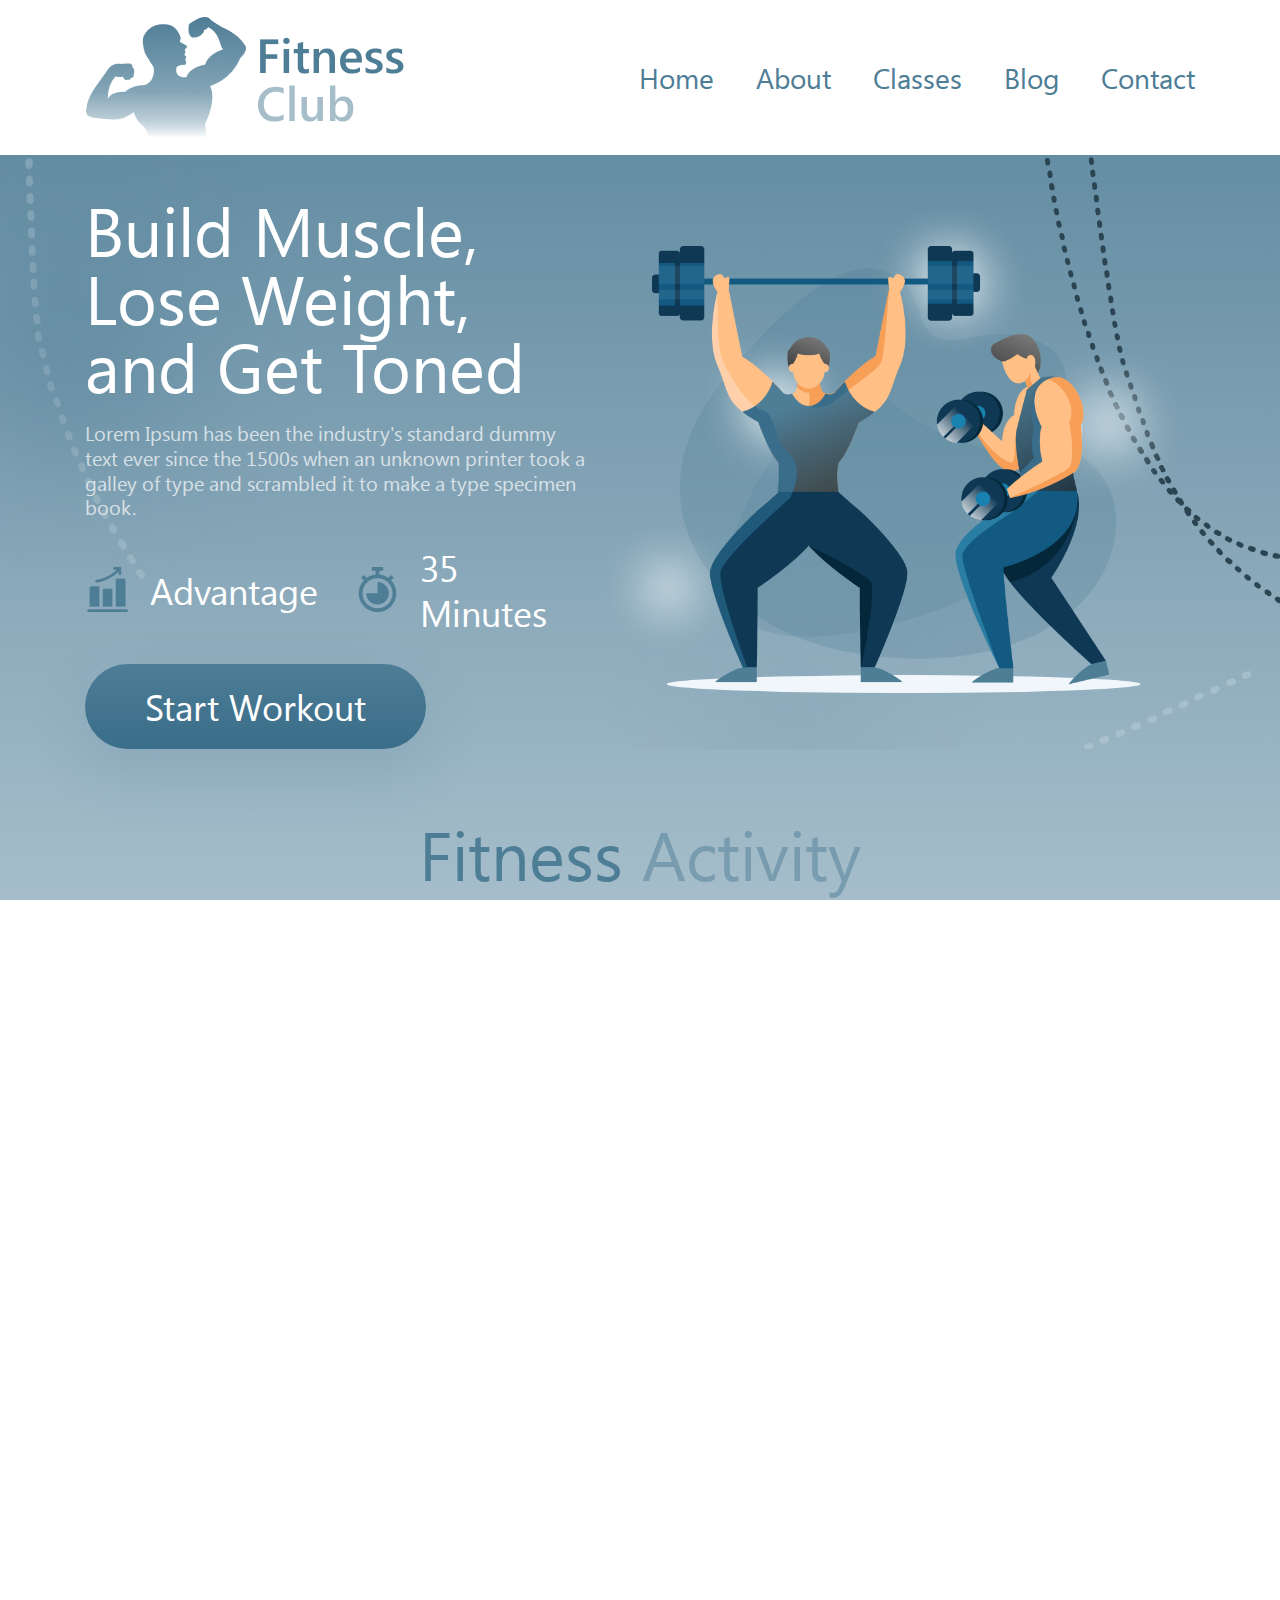
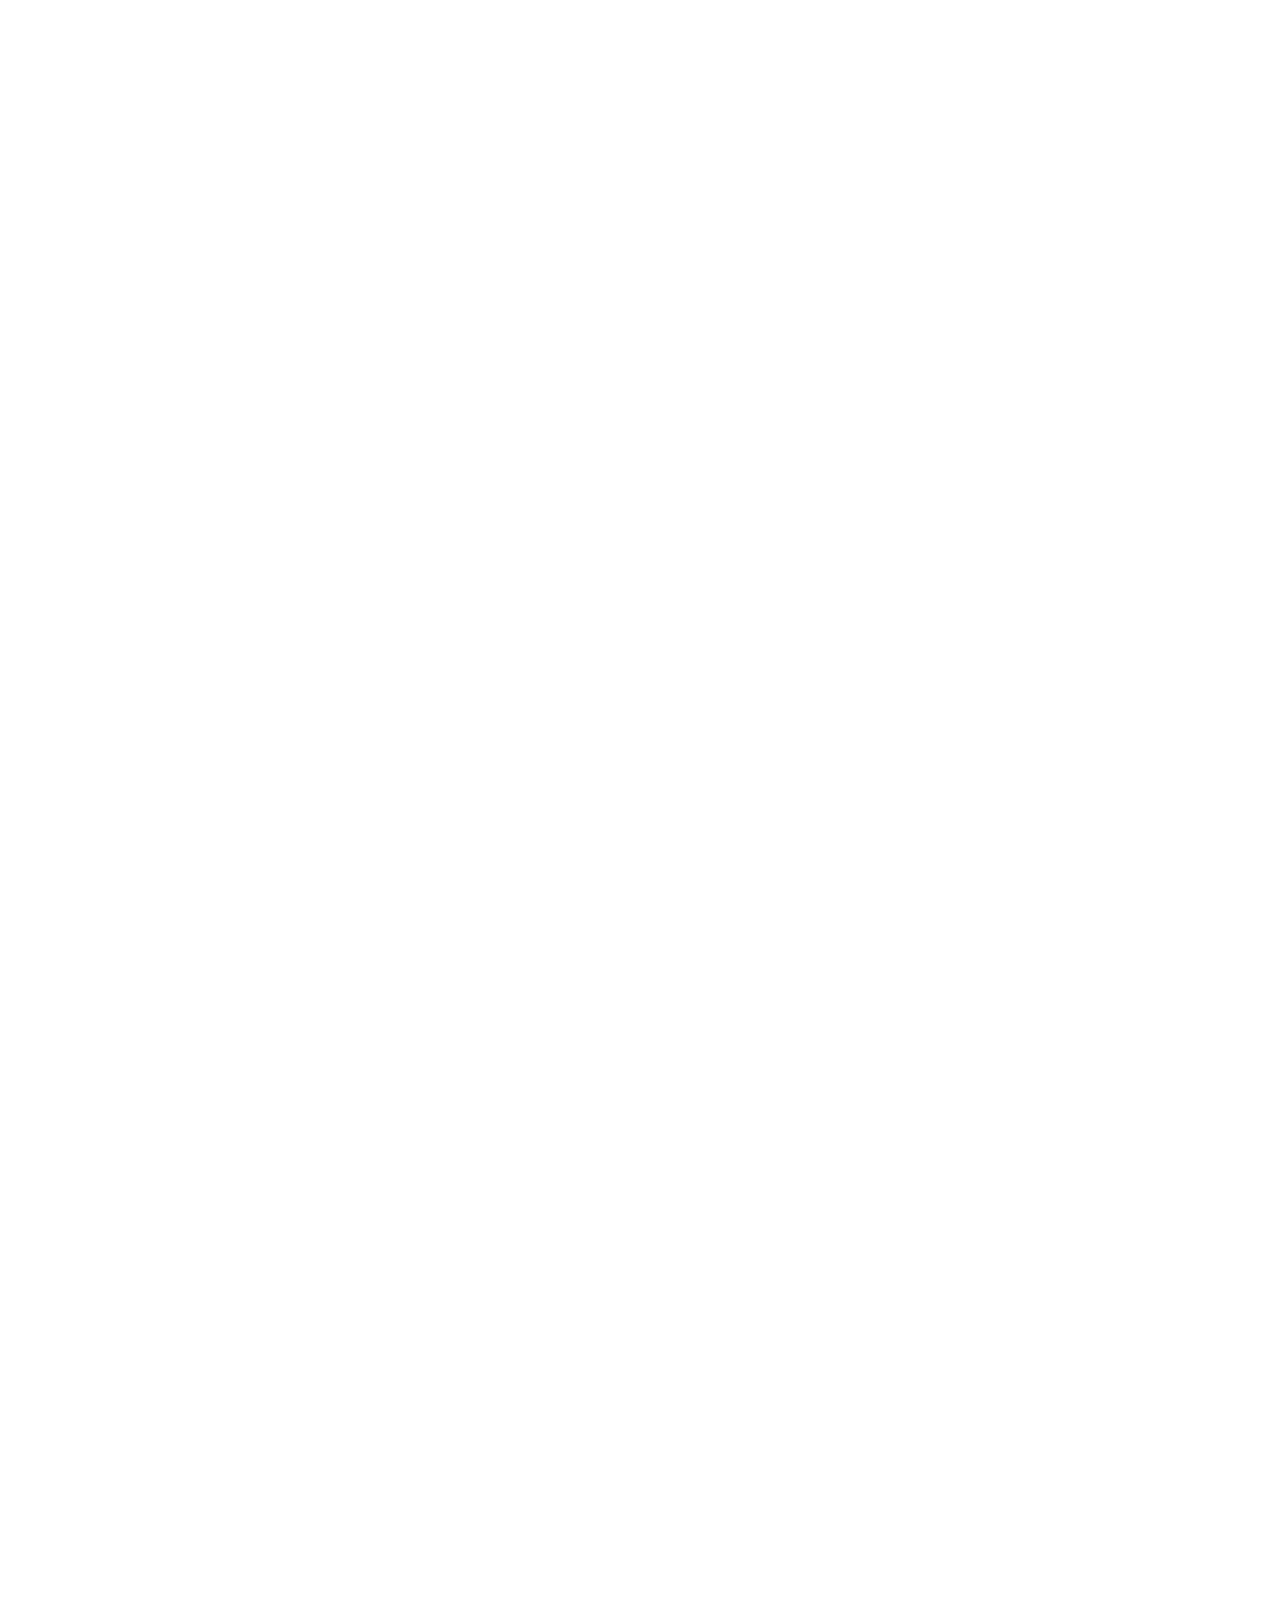
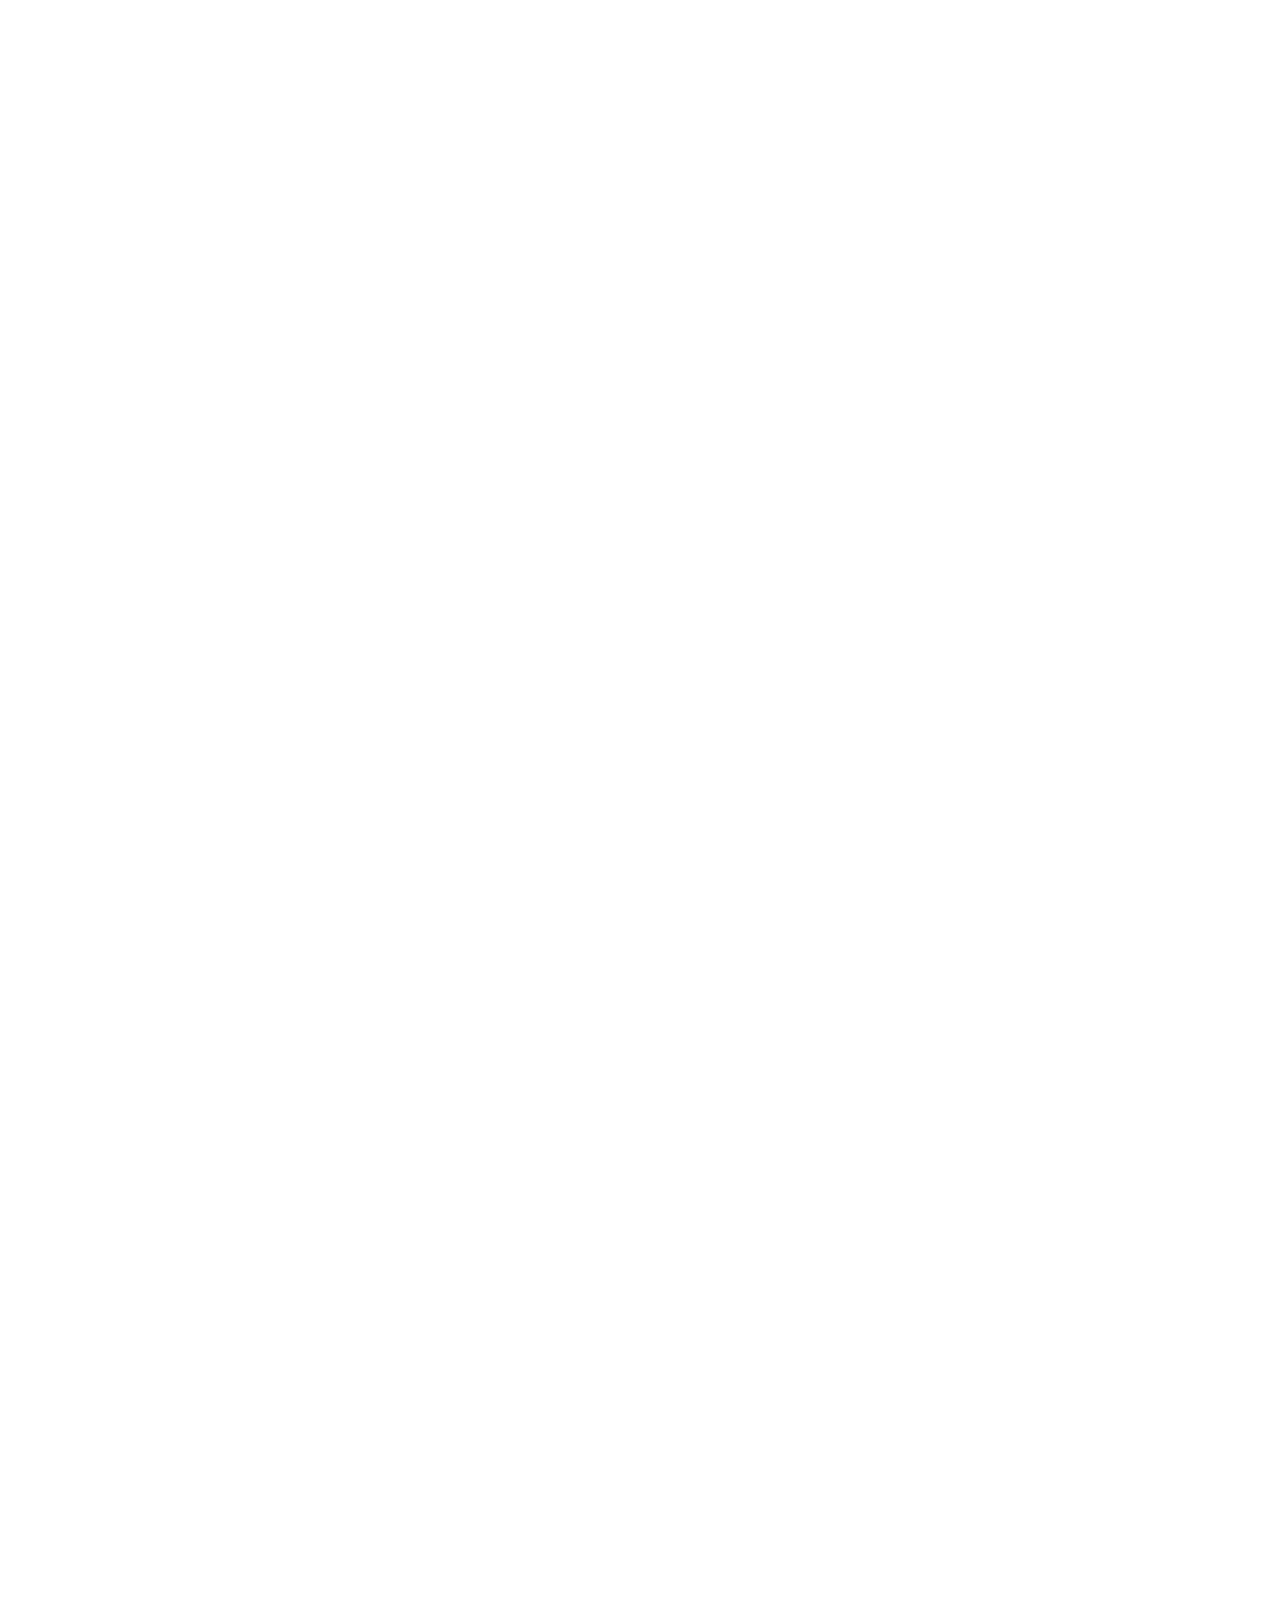
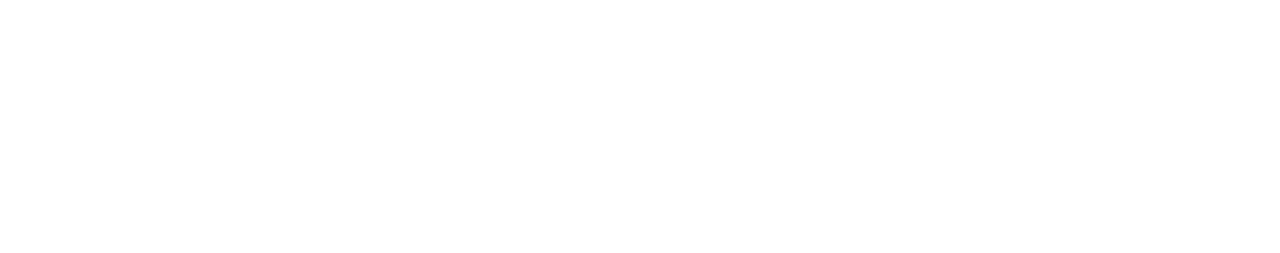
<file: index.html>
<!DOCTYPE html>
<html lang="en">

<head>
    <meta charset="utf-8">
    <meta http-equiv="X-UA-Compatible" content="IE=Edge">
    <meta name="viewport" content="width=device-width, initial-scale=1, maximum-scale=1">
    <meta name="format-detection" content="telephone=no">
    <meta name="google" content="notranslate">
    <title>Главная</title>
    <link rel="stylesheet" href="css/bootstrap.css">
    <link rel="stylesheet" href="css/global.css">
    <link rel="stylesheet" href="https://use.fontawesome.com/releases/v5.15.3/css/all.css" integrity="sha384-SZXxX4whJ79/gErwcOYf+zWLeJdY/qpuqC4cAa9rOGUstPomtqpuNWT9wdPEn2fk" crossorigin="anonymous">
    <link rel="stylesheet" href="css/style.css">
</head>

<body>
    <div class="all">
<header class="header">
    <!-- <div class="container"> -->
    <div class="row">
        <div class="header__all">
            <div class="header__logo">
                <a href="#"><img src="img/logo.png" alt=""></a>
            </div>
            <div class="header__nav">
                <ul class="nav-ul">
                    <li><a href="#">Home</a></li>
                    <li><a href="#">About</a></li>
                    <li><a href="#">Classes</a></li>
                    <li><a href="#">Blog</a></li>
                    <li><a href="#">Contact</a></li>
                </ul>
            </div>
            <div class="burger">
                <button type="button" class="menu-icon"><i class="fas fa-bars"></i></button>
            </div>
        </div>
    </div>
    <!-- </div> -->
</header>

        <!-- Первый экран -->
        <section class="promo">
            <!-- <div class="container"> -->
            <div class="row">
                <div class="promo__all">
                    <div class="promo__desc">
                        <div class="promo__caption">Build Muscle, Lose Weight, and Get Toned</div>
                        <div class="promo__text">Lorem Ipsum has been the industry's standard dummy text ever since the 1500s when an unknown printer took a galley of type and scrambled it to make a type specimen book.</div>
                        <div class="promo__icons">
                            <div class="icons__advantage">
                                <img src="img/advantage.png" alt="">
                                <span class="icons__span">Advantage</span>
                            </div>
                            <div class="icons__timer">
                                <img src="img/timer.png" alt="">
                                <span class="icons__span">35 Minutes</span>
                            </div>
                        </div>
                        <div class="promo__button">
                            <a href="#"><input type="submit" value="Start Workout" class="button__one"></a>
                        </div>
                    </div>
                    <div class="promo__img">
                        <img src="img/promo.png" alt="">
                    </div>
                </div>
            </div>
            <!-- </div> -->
        </section>

        <!-- Activity -->
        <section class="activity">
            <!-- <div class="container"> -->
            <div class="row">
                <div class="activity__all">
                    <div class="activity__caption">
                        <div class="activity__text">Fitness <span>Activity</span></div>
                        <img src="img/activity.png" alt="">
                    </div>
                    <div class="activity__main">
                        <div class="activity__items">
                            <div class="items__item item__one">
                                <div class="item__header">
                                    <div class="item__img"><img src="img/ic_gyming.png" alt=""></div>
                                    <div class="item__caption">Gym</div>
                                </div>
                                <div class="item__body">
                                    <div class="item__text">It is a long established fact that a reader will be distracted by the readable content of a page when looking at its layout.</div>
                                </div>
                                <div class="item__footer">
                                    <div class="item__button">
                                        <a href="#"><input type="submit" value="Learn More" class="button__one"></a>
                                    </div>
                                </div>
                            </div>

                            <div class="items__item item__two">
                                <div class="item__header">
                                    <div class="item__img"><img src="img/ic_yoga.png" alt=""></div>
                                    <div class="item__caption">Yoga</div>
                                </div>
                                <div class="item__body">
                                    <div class="item__text">It is a long established fact that a reader will be distracted by the readable content of a page when looking at its layout.</div>
                                </div>
                                <div class="item__footer">
                                    <div class="item__button">
                                        <a href="#"><input type="submit" value="Learn More" class="button__one"></a>
                                    </div>
                                </div>
                            </div>

                            <div class="items__item item__one">
                                <div class="item__header">
                                    <div class="item__img"><img src="img/ic_running.png" alt=""></div>
                                    <div class="item__caption">Running</div>
                                </div>
                                <div class="item__body">
                                    <div class="item__text">It is a long established fact that a reader will be distracted by the readable content of a page when looking at its layout.</div>
                                </div>
                                <div class="item__footer">
                                    <div class="item__button">
                                        <a href="#"><input type="submit" value="Learn More" class="button__one"></a>
                                    </div>
                                </div>
                            </div>

                            <div class="items__item item__two">
                                <div class="item__header">
                                    <div class="item__img"><img src="img/ic_cycling.png" alt=""></div>
                                    <div class="item__caption">Cycling</div>
                                </div>
                                <div class="item__body">
                                    <div class="item__text">It is a long established fact that a reader will be distracted by the readable content of a page when looking at its layout.</div>
                                </div>
                                <div class="item__footer">
                                    <div class="item__button">
                                        <a href="#"></a><input type="submit" value="Learn More" class="button__one"></div>
                                </div>
                            </div>
                        </div>
                    </div>
                </div>
            </div>
            <!-- </div> -->
        </section>


        <!-- Workout -->
        <section class="workout">
            <!-- <div class="container"> -->
            <div class="row">
                <div class="workout__all">
                    <div class="workout__left">
                        <div class="workout__caption">See Our Today <span>Workout</span></div>
                        <div class="workout__text">All the Lorem Ipsum generators on the Internet tend to repeat predefined chunks as necessary making this the first true generator on the Internet It uses a dictionary of over 200 Latin words combined with a handful of model sentence
                            structures to generate Lorem Ipsum which looks reasonable. <br><br>Lorem Ipsum has been the industry's standard dummy text ever since the 1500s when an unknown printer took a galley of type and scrambled it to make a type specimen
                            book.
                        </div>
                        <div class="workout__buttons">
                            <a href="#"><input type="submit" value="Today Workout" class="button__one"></a>
                            <a href="#"><input type="submit" value="Weekly Workout" class="button__two"></a>
                        </div>
                    </div>
                    <div class="workout__right">
                        <img src="img/workout.png" alt="">
                    </div>
                </div>
            </div>
            <!-- </div> -->
        </section>

        <!-- Exersises -->
        <section class="exersices">
            <!-- <div class="container"> -->
            <div class="row">
                <div class="exersices__all">
                    <div class="exersices__left">
                        <img src="img/exersices.png" alt="">
                    </div>
                    <div class="exersices__right">
                        <div class="exersices__caption">See Our Video <span>Exersices</span></div>
                        <div class="exersices__text">These cases are perfectly simple and easy to distinguish. In a free hour when our power of choice is untrammelled and when nothing prevents our being able to do what we like best every pleasure is to be welcomed and every pain
                            avoided. <br><br>
                            <span>Lorem Ipsum has been the industry's standard dummy text ever since the 1500s  when an unknown printer took a galley of type and scrambled it to make a type specimen book.</span></div>
                        <div class="exersices__buttons">
                            <a href="#"><input type="submit" value="Video Exersices" class="button__one"></a>
                        </div>
                    </div>
                </div>
            </div>
            <!-- </div> -->
        </section>

        <!-- Performance -->
        <section class="performance">
            <div class="container">
                <div class="row">
                    <div class="performance__caption">Show Your Fitness <span>Performance</span></div>
                    <div class="performance__all">
                        <div class="performance__weekly">
                            <div class="weekly__left">
                                <div class="weekly__caption">Weekly Yoga <span>Activity</span></div>
                                <div class="weekly__text">It has survived not only five centuries, but also the leap into electronic typesetting, remaining essentially unchanged. It was popularised in the 1960s with the release of Letraset sheets containing Lorem Ipsum. <br><br>                                    <span>Nam libero tempore, cum soluta nobis est eligendi optio cumque nihil impedit quo minus id quod maxime placeat facere possimus.</span></div>
                                <div class="weekly__button">
                                    <a href="#"><input type="submit" value="See More" class="button__one"></a>
                                </div>
                            </div>
                            <div class="weekly__right"><img src="img/yoga_activity.png" alt=""></div>
                        </div>
                        <div class="performance__meals">
                            <div class="meals__left">
                                <img src="img/Meals.png" alt="">
                            </div>
                            <div class="meals__right">
                                <div class="meals__caption">Find Your Better <span>Meals</span></div>
                                <div class="meals__text">If you are going to use a passage of Lorem Ipsum, you need to be sure there isn't anything embarrassing hidden in the middle of text. All the Lorem Ipsum generators on the Internet tend to repeat predefined chunks as necessary.
                                    <br><br> <span>Various versions have evolved over the years, sometimes by accident, sometimes on purpose injected humour and the like.</span></div>
                                <div class="meals__button">
                                    <a href="#"><input type="submit" value="See More" class="button__one"></a>
                                </div>
                            </div>
                        </div>
                    </div>
                </div>
            </div>
        </section>

        <!-- Heart Rate -->
        <section class="rate">
            <!-- <div class="container"> -->
            <div class="row">
                <div class="rate__all">
                    <div class="rate__item"><img src="img/rate_1.png" alt=""></div>
                    <div class="rate__item"><img src="img/rate_2.png" alt=""></div>
                    <div class="rate__item"><img src="img/rate_3.png" alt=""></div>
                </div>
            </div>
            <!-- </div> -->
        </section>

<footer class="footer">
    <!-- <div class="container"> -->
    <div class="row">
        <div class="footer__all">
            <div class="footer__main">
                <div class="footer__nav">
                    <ul>
                        <li><a href="#">Home</a></li>
                        <li><a href="#">About us</a></li>
                        <li><a href="#">Blog</a></li>
                        <li><a href="#">Contact</a></li>
                        <li><a href="#">Classes</a></li>
                    </ul>
                </div>
                <div class="footer__socials">
                    <div class="socials__url"><a href="#">www.fitnessclub.com</a></div>
                    <div class="socials__sites">
                        <div class="insta site">
                            <a href="#"><img src="img/insta.png" alt=""></a>
                        </div>
                        <div class="facebook site">
                            <a href="#"><img src="img/facebook.png" alt=""></a>
                        </div>
                        <div class="twitter site">
                            <a href="#"><img src="img/twitter.png" alt=""></a>
                        </div>
                    </div>
                </div>
            </div>
            <div class="footer__copy">
                <div class="copy__text">2021 copyright. All right reserved.</div>
            </div>
        </div>
    </div>
    <!-- </div> -->
</footer>    </div>



    <script src="js/jquery-2.2.0.min.js"></script>
    <script src="js/main.js"></script>
</body>

</html>
</file>
<file: css/global.css>
@charset "UTF-8";
a,
button,
input[type=submit],
input[type=button] {
  transition: all 0.5s ease;
}
a:focus,
button:focus,
input[type=submit]:focus,
input[type=button]:focus {
  outline: none;
}

body {
  background: #fff;
  -webkit-font-smoothing: antialiased;
}

html,
body {
  height: 100%;
}

.all {
  display: flex;
  flex-direction: column;
  min-height: 100%;
}

.xxx {
  flex: 1 0 auto;
}

.footer {
  flex: 0 0 auto;
}

img {
  max-width: 100%;
  height: auto;
}

input[type=email],
input[type=number],
input[type=password],
input[type=search],
input[type=tel],
input[type=text],
input[type=url],
textarea {
  -webkit-appearance: none;
     -moz-appearance: none;
          appearance: none;
}

.flex {
  display: flex;
  flex-flow: row wrap;
  width: 100%;
}
.flex > [class*=col-] {
  display: inline-flex;
  flex-direction: column;
}

.row.no-gutters {
  margin-right: 0;
  margin-left: 0;
}

.row.no-gutters [class^=col-],
.row.no-gutters [class*=" col-"] {
  padding-right: 0;
  padding-left: 0;
}

.btn {
  display: inline-block;
  border: 0;
  outline: none;
  border: 0;
  padding: 0;
}

.btn-default {
  border-radius: 3px;
  background-color: #30c468;
  color: #ffffff;
  padding: 10px 15px;
  display: inline-flex;
  align-items: center;
  text-align: center;
  justify-content: center;
  border: 0;
  outline: none;
  border: 0;
  padding: 0;
}
.btn-default:hover, .btn-default:active, .btn-default:focus {
  background: #4CAF50;
  color: #fff;
  border: 0;
  outline: none;
}

.body_menu {
  overflow-y: hidden;
}

@media (max-width: 1720px) {
  .top_menu nav ul {
    display: flex;
    flex-direction: column;
    justify-content: center;
    align-items: center;
    height: 100%;
  }
  .top_menu nav ul li {
    padding-right: 0;
    display: block;
    padding: 5px 0;
  }
  .top_menu nav ul li a {
    color: #fff;
  }
  .top_menu nav ul li a:hover {
    text-decoration: underline;
  }

  header nav {
    box-shadow: 0 4px 10px rgba(0, 0, 0, 0.15);
    display: none;
    position: fixed;
    top: 0;
    background: #19273a;
    left: 0;
    height: 100%;
    z-index: 33;
    width: 100%;
    right: 0;
    transition: all 0.5s;
    opacity: 0;
  }

  header.open_menu nav {
    right: 0;
    display: block;
    transition: all 0.5s;
    opacity: 1;
    overflow-x: auto;
    -webkit-overflow-scrolling: touch;
  }

  header .toggle_mobile_btn {
    display: block;
    width: 33px;
    background-color: transparent;
    position: relative;
    cursor: pointer;
    height: 20px;
    z-index: 44;
  }

  header .toggle_mobile_btn.on span:first-child {
    background-color: transparent;
  }

  header .toggle_mobile_btn.on span:nth-child(2) {
    transform: rotate(45deg) translate(-1px, 0);
    width: calc(100% - 3px);
    background: #fff;
  }

  header .toggle_mobile_btn.on span:last-child {
    transform: rotate(-45deg) translate(6px, -7px);
    width: calc(100% - 3px);
    background: #fff;
  }

  header .toggle_mobile_btn.on span:after {
    opacity: 0;
    height: 0;
  }

  header .toggle_mobile_btn span {
    content: "";
    position: absolute;
    left: 0;
    top: 8px;
    width: calc(100% - 8px);
    height: 3px;
    background-color: #19273a;
    transition: all 0.3s;
    -webkit-backface-visibility: hidden;
    backface-visibility: hidden;
  }

  header .toggle_mobile_btn span:first-child {
    top: 0;
  }

  header .toggle_mobile_btn span:last-child {
    top: 16px;
    position: relative;
    display: block;
  }

  header .toggle_mobile_btn span:after {
    content: "";
    height: 3px;
    background-color: #19273a;
    position: absolute;
    right: -5px;
    width: 5px;
    transition: all 0.3s;
  }
}
/* Slider */
.slick-slider {
  opacity: 0;
  visibility: hidden;
  transition: opacity 1s ease;
  -webkit-transition: opacity 1s ease;
}

.slick-slider.slick-initialized {
  visibility: visible;
  opacity: 1;
}

.slick-slider {
  position: relative;
  display: block;
  box-sizing: border-box;
  -webkit-user-select: none;
  user-select: none;
  -webkit-touch-callout: none;
  -khtml-user-select: none;
  touch-action: pan-y;
  -webkit-tap-highlight-color: transparent;
}

.slick-list {
  position: relative;
  display: block;
  overflow: hidden;
  margin: 0;
  padding: 0;
}

.slick-list:focus {
  outline: none;
}

.slick-list.dragging {
  cursor: pointer;
  cursor: hand;
}

.slick-slider .slick-track,
.slick-slider .slick-list {
  transform: translate3d(0, 0, 0);
}

.slick-track {
  position: relative;
  top: 0;
  left: 0;
  display: block;
  margin-left: auto;
  margin-right: auto;
}

.slick-track:before,
.slick-track:after {
  display: table;
  content: "";
}

.slick-track:after {
  clear: both;
}

.slick-loading .slick-track {
  visibility: hidden;
}

.slick-slide {
  display: none;
  float: left;
  height: 100%;
  min-height: 1px;
}
.slick-slide:focus {
  outline: none;
}

.slick-slide img {
  display: block;
}

.slick-slide.slick-loading img {
  display: none;
}

.slick-slide.dragging img {
  pointer-events: none;
}

.slick-initialized .slick-slide {
  display: block;
}

.slick-loading .slick-slide {
  visibility: hidden;
}

.slick-vertical .slick-slide {
  display: block;
  height: auto;
  border: 1px solid transparent;
}

.slick-arrow.slick-hidden {
  display: none;
}

.slick-loading .slick-list {
  background: #fff url("./ajax-loader.gif") center center no-repeat;
}

.slick-prev,
.slick-next {
  font-size: 0;
  line-height: 0;
  position: absolute;
  top: 50%;
  display: block;
  width: 20px;
  height: 20px;
  padding: 0;
  transform: translate(0, -50%);
  cursor: pointer;
  color: transparent;
  border: none;
  outline: none;
  background: transparent;
}

.slick-prev:hover,
.slick-prev:focus,
.slick-next:hover,
.slick-next:focus {
  color: transparent;
  outline: none;
  background: transparent;
}

.slick-prev:hover:before,
.slick-prev:focus:before,
.slick-next:hover:before,
.slick-next:focus:before {
  opacity: 1;
}

.slick-prev.slick-disabled:before,
.slick-next.slick-disabled:before {
  opacity: 0.25;
}

.slick-prev:before,
.slick-next:before {
  font-family: "slick";
  font-size: 20px;
  line-height: 1;
  opacity: 0.75;
  color: white;
  -webkit-font-smoothing: antialiased;
  -moz-osx-font-smoothing: grayscale;
}

.slick-prev {
  left: -25px;
}

.slick-prev:before {
  content: "←";
}

.slick-next {
  right: -25px;
}

.slick-next:before {
  content: "→";
}

/* Dots */
.slick-dotted.slick-slider {
  margin-bottom: 30px;
}

.slick-dots {
  position: absolute;
  bottom: -25px;
  display: block;
  width: 100%;
  padding: 0;
  margin: 0;
  list-style: none;
  text-align: center;
}

.slick-dots li {
  position: relative;
  display: inline-block;
  width: 20px;
  height: 20px;
  margin: 0 5px;
  padding: 0;
  cursor: pointer;
}

.slick-dots li button {
  font-size: 0;
  line-height: 0;
  display: block;
  width: 20px;
  height: 20px;
  padding: 5px;
  cursor: pointer;
  color: transparent;
  border: 0;
  outline: none;
  background: transparent;
}

.slick-dots li button:hover,
.slick-dots li button:focus {
  outline: none;
}

.slick-dots li button:hover:before,
.slick-dots li button:focus:before {
  opacity: 1;
}

.slick-dots li button:before {
  font-family: "slick";
  font-size: 6px;
  line-height: 20px;
  position: absolute;
  top: 0;
  left: 0;
  width: 20px;
  height: 20px;
  content: "•";
  text-align: center;
  opacity: 0.25;
  color: black;
  -webkit-font-smoothing: antialiased;
  -moz-osx-font-smoothing: grayscale;
}

.slick-dots li.slick-active button:before {
  opacity: 0.75;
  color: black;
}

.container-faq {
  display: flex;
  flex-wrap: wrap;
  margin-left: -15px;
  margin-right: -15px;
}
.container-faq .item {
  background: red;
  height: 100px;
  box-sizing: border-box;
  word-wrap: break-word;
  margin-left: 15px;
  margin-right: 15px;
  width: calc(25% - 30px);
}
@media screen and (max-width: 960px) {
  .container-faq .item {
    width: calc(50% - 30px);
  }
}
@media screen and (max-width: 560px) {
  .container-faq .item {
    width: calc(100% - 30px);
  }
}
</file>
<file: css/style.css>
@font-face {
  font-family: "Segoe UI Regular";
  src: url("/fonts/SegoeUI.eot");
  src: url("/fonts/SegoeUI.eot?#iefix") format("embedded-opentype"), url("/fonts/SegoeUI.woff") format("woff"), url("/fonts/SegoeUI.ttf") format("truetype");
  font-weight: normal;
  font-style: normal;
}
html,
body {
  font-family: "Segoe UI Regular", sans-serif;
  overflow-x: hidden;
  -webkit-box-sizing: border-box;
          box-sizing: border-box;
}

ul,
li {
  list-style-type: none;
}

ul {
  padding: 0;
  margin: 0;
}

.all {
  background: -webkit-gradient(linear, left top, left bottom, color-stop(-6.84%, #396D89), color-stop(36.82%, rgba(241, 246, 250, 0.4)), color-stop(56.81%, rgba(240, 246, 249, 0.33)), color-stop(88.01%, rgba(240, 246, 249, 0.41)), color-stop(112.96%, rgba(78, 125, 150, 0.7)));
  background: linear-gradient(180deg, #396D89 -6.84%, rgba(241, 246, 250, 0.4) 36.82%, rgba(240, 246, 249, 0.33) 56.81%, rgba(240, 246, 249, 0.41) 88.01%, rgba(78, 125, 150, 0.7) 112.96%);
}

header {
  background-color: #fff;
  padding: 0 100px;
}
header .header__all {
  display: -webkit-box;
  display: -ms-flexbox;
  display: flex;
  -webkit-box-pack: justify;
      -ms-flex-pack: justify;
          justify-content: space-between;
}
header .header__all .burger {
  display: none;
}
header .header__all .burger-logo {
  z-index: -9999;
  margin-left: -100px;
}
header .header__all .header__nav {
  display: -webkit-box;
  display: -ms-flexbox;
  display: flex;
  -webkit-box-align: center;
      -ms-flex-align: center;
          align-items: center;
}
header .header__all .header__nav ul {
  display: -webkit-box;
  display: -ms-flexbox;
  display: flex;
}
header .header__all .header__nav ul li {
  margin: 0 42px 0 0;
}
header .header__all .header__nav ul li:last-child {
  margin: 0;
}
header .header__all .header__nav ul li a {
  font-weight: 300;
  font-size: 28px;
  line-height: 37px;
  color: #4E7D96;
}
header .header__all .header__nav ul li a:hover, header .header__all .header__nav ul li a:active, header .header__all .header__nav ul li a:focus {
  color: #F0F6F9;
  font-size: 32px;
  background: -webkit-gradient(linear, left top, left bottom, from(#4E7D96), to(#396D89));
  background: linear-gradient(180deg, #4E7D96 0%, #396D89 100%);
  -webkit-box-shadow: 0px 23px 58px rgba(57, 109, 137, 0.15);
          box-shadow: 0px 23px 58px rgba(57, 109, 137, 0.15);
  border-radius: 45px;
  padding: 12px 56px 20px 56px;
}

.promo {
  padding: 0 100px;
  margin-bottom: 70px;
  background-image: url("/img/05.png");
}
.promo .promo__all {
  display: -webkit-box;
  display: -ms-flexbox;
  display: flex;
  -webkit-box-pack: justify;
      -ms-flex-pack: justify;
          justify-content: space-between;
  margin-top: 40px;
}
.promo .promo__all .promo__desc {
  display: -webkit-box;
  display: -ms-flexbox;
  display: flex;
  -webkit-box-orient: vertical;
  -webkit-box-direction: normal;
      -ms-flex-direction: column;
          flex-direction: column;
  -webkit-box-pack: center;
      -ms-flex-pack: center;
          justify-content: center;
}
.promo .promo__all .promo__desc .promo__caption {
  font-weight: 300;
  font-size: 68px;
  line-height: 100%;
  color: #fff;
  max-width: 827px;
  margin-bottom: 22px;
}
.promo .promo__all .promo__desc .promo__text {
  max-width: 638px;
  font-weight: 300;
  font-size: 20px;
  line-height: 124.5%;
  color: rgba(255, 255, 255, 0.7);
  margin-bottom: 25px;
}
.promo .promo__all .promo__desc .promo__icons {
  display: -webkit-box;
  display: -ms-flexbox;
  display: flex;
  margin-bottom: 30px;
}
.promo .promo__all .promo__desc .promo__icons > div {
  display: -webkit-box;
  display: -ms-flexbox;
  display: flex;
  -webkit-box-align: center;
      -ms-flex-align: center;
          align-items: center;
}
.promo .promo__all .promo__desc .promo__icons .icons__timer {
  margin-left: 40px;
}
.promo .promo__all .promo__desc .promo__icons span {
  margin-left: 20px;
  font-weight: 300;
  font-size: 36px;
  line-height: 124.5%;
  color: #fff;
}
.promo .promo__all .promo__desc .promo__button input {
  font-weight: 300;
  font-size: 36px;
  line-height: 124.5%;
  color: #fff;
  padding: 20px 60px;
  background: -webkit-gradient(linear, left top, left bottom, from(#4E7D96), to(#396D89));
  background: linear-gradient(180deg, #4E7D96 0%, #396D89 100%);
  -webkit-box-shadow: 0px 23px 58px rgba(57, 109, 137, 0.15);
          box-shadow: 0px 23px 58px rgba(57, 109, 137, 0.15);
  border-radius: 45px;
  border: 0;
  outline: none;
}

.activity {
  margin-bottom: 70px;
  padding: 0 200px 122px 200px;
  background-image: url("/img/06.png");
}
.activity .activity__all {
  display: -webkit-box;
  display: -ms-flexbox;
  display: flex;
  -webkit-box-orient: vertical;
  -webkit-box-direction: normal;
      -ms-flex-direction: column;
          flex-direction: column;
}
.activity .activity__all .activity__caption {
  margin-bottom: 60px;
  text-align: center;
}
.activity .activity__all .activity__caption .activity__text {
  text-align: center;
  color: #4E7D96;
  font-weight: 300;
  font-size: 68px;
  line-height: 100%;
  margin-bottom: 10px;
}
.activity .activity__all .activity__caption .activity__text span {
  color: rgba(78, 125, 150, 0.5);
}
.activity .activity__all .activity__main {
  display: -webkit-box;
  display: -ms-flexbox;
  display: flex;
  -webkit-box-align: center;
      -ms-flex-align: center;
          align-items: center;
}
.activity .activity__all .activity__main .activity__items {
  display: -webkit-box;
  display: -ms-flexbox;
  display: flex;
  -webkit-box-pack: justify;
      -ms-flex-pack: justify;
          justify-content: space-between;
  -webkit-box-align: end;
      -ms-flex-align: end;
          align-items: flex-end;
  height: 552px;
  -webkit-box-align: center;
      -ms-flex-align: center;
          align-items: center;
}
.activity .activity__all .activity__main .activity__items .item__two {
  -ms-flex-item-align: end;
      align-self: flex-end;
}
.activity .activity__all .activity__main .activity__items .items__item {
  margin: 0 107px 0 0;
  background: #F1F6FA;
  -webkit-box-shadow: 0px 10px 25px #D9E8F4;
          box-shadow: 0px 10px 25px #D9E8F4;
  border-radius: 8px;
  padding: 30px 30px 0px 30px;
  display: -webkit-box;
  display: -ms-flexbox;
  display: flex;
  -webkit-box-orient: vertical;
  -webkit-box-direction: normal;
      -ms-flex-direction: column;
          flex-direction: column;
  -webkit-box-align: center;
      -ms-flex-align: center;
          align-items: center;
  -webkit-box-pack: center;
      -ms-flex-pack: center;
          justify-content: center;
  text-align: center;
}
.activity .activity__all .activity__main .activity__items .items__item .item__header .item__img {
  margin-bottom: 5px;
}
.activity .activity__all .activity__main .activity__items .items__item .item__header .item__caption {
  margin-bottom: 25px;
  color: #4E7D96;
  font-weight: 300;
  font-size: 36px;
  line-height: 124.5%;
  max-width: 240px;
}
.activity .activity__all .activity__main .activity__items .items__item .item__body {
  max-width: 240px;
  -webkit-box-flex: 1;
      -ms-flex: 1 1 auto;
          flex: 1 1 auto;
}
.activity .activity__all .activity__main .activity__items .items__item .item__body .item__text {
  color: #4E7D96;
  font-weight: 300;
  font-size: 14px;
  line-height: 124.5%;
}
.activity .activity__all .activity__main .activity__items .items__item .item__footer .item__button input {
  font-weight: 300;
  font-size: 18px;
  line-height: 124.5%;
  color: #fff;
  padding: 12px 28px;
  -webkit-box-shadow: 0px 20px 26px rgba(57, 109, 137, 0.15);
          box-shadow: 0px 20px 26px rgba(57, 109, 137, 0.15);
  border-radius: 25px;
  background: -webkit-gradient(linear, left top, left bottom, from(#4E7D96), to(#396D89));
  background: linear-gradient(180deg, #4E7D96 0%, #396D89 100%);
  border: 0;
  outline: none;
  margin-bottom: -74px;
  margin-top: 74px;
}
.activity .activity__all .activity__main .activity__items .items__item:last-child {
  margin: 0;
}

.workout {
  margin-bottom: 70px;
  padding: 0 100px;
}
.workout .workout__all {
  display: -webkit-box;
  display: -ms-flexbox;
  display: flex;
  -webkit-box-pack: justify;
      -ms-flex-pack: justify;
          justify-content: space-between;
}
.workout .workout__all .workout__left {
  display: -webkit-box;
  display: -ms-flexbox;
  display: flex;
  -webkit-box-orient: vertical;
  -webkit-box-direction: normal;
      -ms-flex-direction: column;
          flex-direction: column;
  -webkit-box-pack: center;
      -ms-flex-pack: center;
          justify-content: center;
  margin: 0 50px 0 0;
}
.workout .workout__all .workout__left .workout__caption {
  font-weight: 300;
  font-size: 68px;
  line-height: 100%;
  max-width: 638px;
  color: #4E7D96;
  margin-bottom: 22px;
}
.workout .workout__all .workout__left .workout__caption span {
  color: rgba(78, 125, 150, 0.5);
}
.workout .workout__all .workout__left .workout__text {
  max-width: 638px;
  font-weight: 300;
  font-size: 20px;
  line-height: 124.5%;
  color: rgba(78, 125, 150, 0.7);
  margin-bottom: 30px;
}
.workout .workout__all .workout__left .workout__text span {
  margin-top: 70px;
}
.workout .workout__all .workout__left .workout__buttons {
  display: -webkit-box;
  display: -ms-flexbox;
  display: flex;
  max-width: 638px;
}
.workout .workout__all .workout__left .workout__buttons .button__two {
  margin-left: 25px;
  -webkit-filter: drop-shadow(0px 23px 58px rgba(57, 109, 137, 0.15));
          filter: drop-shadow(0px 23px 58px rgba(57, 109, 137, 0.15));
  border: 4px solid #4E7D96;
  color: #4E7D96;
  background-color: #fff;
}
.workout .workout__all .workout__left .workout__buttons input {
  padding: 22px 34px;
  background-color: #396D89;
  font-weight: 300;
  font-size: 32px;
  line-height: 124.5%;
  color: #fff;
  border: 0;
  outline: none;
  -webkit-box-shadow: 0px 23px 58px rgba(57, 109, 137, 0.15);
          box-shadow: 0px 23px 58px rgba(57, 109, 137, 0.15);
  border-radius: 45px;
}
.workout .workout__all .workout__right {
  margin: 0 0 0 50px;
}

.exersices {
  padding: 0 100px;
  margin-bottom: 70px;
}
.exersices .exersices__all {
  display: -webkit-box;
  display: -ms-flexbox;
  display: flex;
  -webkit-box-pack: justify;
      -ms-flex-pack: justify;
          justify-content: space-between;
}
.exersices .exersices__all .exersices__left {
  margin: 0 50px 0 0;
}
.exersices .exersices__all .exersices__right {
  margin: 0 0 0 50px;
  display: -webkit-box;
  display: -ms-flexbox;
  display: flex;
  -webkit-box-orient: vertical;
  -webkit-box-direction: normal;
      -ms-flex-direction: column;
          flex-direction: column;
  -webkit-box-pack: center;
      -ms-flex-pack: center;
          justify-content: center;
}
.exersices .exersices__all .exersices__right .exersices__caption {
  font-weight: 300;
  font-size: 68px;
  line-height: 100%;
  max-width: 638px;
  color: #4E7D96;
  margin-bottom: 22px;
}
.exersices .exersices__all .exersices__right .exersices__caption span {
  color: rgba(78, 125, 150, 0.5);
}
.exersices .exersices__all .exersices__right .exersices__text {
  max-width: 638px;
  font-weight: 300;
  font-size: 20px;
  line-height: 124.5%;
  color: rgba(78, 125, 150, 0.7);
  margin-bottom: 30px;
}
.exersices .exersices__all .exersices__right .exersices__text span {
  margin-top: 70px;
}
.exersices .exersices__all .exersices__right .exersices__buttons {
  display: -webkit-box;
  display: -ms-flexbox;
  display: flex;
  max-width: 638px;
}
.exersices .exersices__all .exersices__right .exersices__buttons input {
  padding: 22px 34px;
  background-color: #396D89;
  font-weight: 300;
  font-size: 32px;
  line-height: 124.5%;
  color: #fff;
  border: 0;
  outline: none;
  -webkit-box-shadow: 0px 23px 58px rgba(57, 109, 137, 0.15);
          box-shadow: 0px 23px 58px rgba(57, 109, 137, 0.15);
  border-radius: 45px;
}

.performance {
  padding: 0 100px;
  margin-bottom: 160px;
  background-image: url("/img/performance.png");
}
.performance .performance__caption {
  font-weight: 300;
  font-size: 68px;
  line-height: 100%;
  text-align: center;
  color: #4E7D96;
  margin-bottom: 100px;
}
.performance .performance__caption span {
  color: rgba(78, 125, 150, 0.5);
}
.performance .performance__all {
  display: -webkit-box;
  display: -ms-flexbox;
  display: flex;
  -webkit-box-orient: vertical;
  -webkit-box-direction: normal;
      -ms-flex-direction: column;
          flex-direction: column;
  -webkit-box-align: center;
      -ms-flex-align: center;
          align-items: center;
}
.performance .performance__all .performance__weekly {
  display: -webkit-box;
  display: -ms-flexbox;
  display: flex;
  margin-bottom: 160px;
}
.performance .performance__all .performance__weekly .weekly__left {
  display: -webkit-box;
  display: -ms-flexbox;
  display: flex;
  -webkit-box-orient: vertical;
  -webkit-box-direction: normal;
      -ms-flex-direction: column;
          flex-direction: column;
}
.performance .performance__all .performance__weekly .weekly__left .weekly__caption {
  color: #4E7D96;
  font-weight: 300;
  font-size: 68px;
  line-height: 100%;
  max-width: 638px;
  margin-bottom: 22px;
}
.performance .performance__all .performance__weekly .weekly__left .weekly__caption span {
  color: rgba(78, 125, 150, 0.5);
}
.performance .performance__all .performance__weekly .weekly__left .weekly__text {
  margin-bottom: 30px;
  font-weight: 600;
  font-size: 20px;
  line-height: 124.5%;
  color: rgba(78, 125, 150, 0.7);
  max-width: 638px;
}
.performance .performance__all .performance__weekly .weekly__left .weekly__button {
  display: -webkit-box;
  display: -ms-flexbox;
  display: flex;
  max-width: 638px;
}
.performance .performance__all .performance__weekly .weekly__left .weekly__button input {
  padding: 18px 34px;
  background-color: #396D89;
  font-weight: 300;
  font-size: 32px;
  line-height: 124.5%;
  color: #fff;
  border: 0;
  outline: none;
  -webkit-box-shadow: 0px 23px 58px rgba(57, 109, 137, 0.15);
          box-shadow: 0px 23px 58px rgba(57, 109, 137, 0.15);
  border-radius: 45px;
}
.performance .performance__all .performance__weekly .weekly__right {
  margin-left: 115px;
}
.performance .performance__all .performance__meals {
  display: -webkit-box;
  display: -ms-flexbox;
  display: flex;
}
.performance .performance__all .performance__meals .meals__right {
  margin-left: 200px;
  display: -webkit-box;
  display: -ms-flexbox;
  display: flex;
  -webkit-box-orient: vertical;
  -webkit-box-direction: normal;
      -ms-flex-direction: column;
          flex-direction: column;
}
.performance .performance__all .performance__meals .meals__right .meals__caption {
  color: #4E7D96;
  font-weight: 300;
  font-size: 68px;
  line-height: 100%;
  max-width: 638px;
  margin-bottom: 22px;
}
.performance .performance__all .performance__meals .meals__right .meals__caption span {
  color: rgba(78, 125, 150, 0.5);
}
.performance .performance__all .performance__meals .meals__right .meals__text {
  margin-bottom: 30px;
  font-weight: 600;
  font-size: 20px;
  line-height: 124.5%;
  color: rgba(78, 125, 150, 0.7);
  max-width: 638px;
}
.performance .performance__all .performance__meals .meals__right .meals__button {
  display: -webkit-box;
  display: -ms-flexbox;
  display: flex;
  max-width: 638px;
}
.performance .performance__all .performance__meals .meals__right .meals__button input {
  padding: 18px 34px;
  background-color: #396D89;
  font-weight: 300;
  font-size: 32px;
  line-height: 124.5%;
  color: #fff;
  border: 0;
  outline: none;
  -webkit-box-shadow: 0px 23px 58px rgba(57, 109, 137, 0.15);
          box-shadow: 0px 23px 58px rgba(57, 109, 137, 0.15);
  border-radius: 45px;
}

.rate {
  margin-bottom: 120px;
  padding: 0 100px;
}
.rate .rate__all {
  display: -webkit-box;
  display: -ms-flexbox;
  display: flex;
  -webkit-box-pack: justify;
      -ms-flex-pack: justify;
          justify-content: space-between;
}
.rate .rate__all .rate__item {
  margin: 0 86px;
}
.rate .rate__all .rate__item:first-child {
  margin: 0;
}
.rate .rate__all .rate__item:last-child {
  margin: 0;
}

footer .footer__all {
  display: -webkit-box;
  display: -ms-flexbox;
  display: flex;
  -webkit-box-orient: vertical;
  -webkit-box-direction: normal;
      -ms-flex-direction: column;
          flex-direction: column;
  -webkit-box-align: center;
      -ms-flex-align: center;
          align-items: center;
}
footer .footer__all .footer__main {
  display: -webkit-box;
  display: -ms-flexbox;
  display: flex;
  -webkit-box-orient: vertical;
  -webkit-box-direction: normal;
      -ms-flex-direction: column;
          flex-direction: column;
  -webkit-box-align: center;
      -ms-flex-align: center;
          align-items: center;
  background-color: #396D89;
  width: 100%;
  padding: 40px 0;
}
footer .footer__all .footer__main .footer__nav {
  margin-bottom: 20px;
}
footer .footer__all .footer__main .footer__nav ul {
  display: -webkit-box;
  display: -ms-flexbox;
  display: flex;
}
footer .footer__all .footer__main .footer__nav ul li a {
  font-weight: 300;
  font-size: 24px;
  line-height: 100%;
  color: #fff;
  padding: 15px;
}
footer .footer__all .footer__main .footer__socials {
  display: -webkit-box;
  display: -ms-flexbox;
  display: flex;
  -webkit-box-orient: vertical;
  -webkit-box-direction: normal;
      -ms-flex-direction: column;
          flex-direction: column;
}
footer .footer__all .footer__main .footer__socials .socials__url {
  font-weight: 300;
  font-size: 24px;
  line-height: 100%;
  margin-bottom: 20px;
}
footer .footer__all .footer__main .footer__socials .socials__url a {
  color: #fff;
}
footer .footer__all .footer__main .footer__socials .socials__sites {
  display: -webkit-box;
  display: -ms-flexbox;
  display: flex;
  -ms-flex-pack: distribute;
      justify-content: space-around;
}
footer .footer__all .footer__copy {
  display: -webkit-box;
  display: -ms-flexbox;
  display: flex;
  -webkit-box-pack: center;
      -ms-flex-pack: center;
          justify-content: center;
  width: 100%;
  padding: 20px 0;
  background-color: #cedde4;
}
footer .footer__all .footer__copy .copy__text {
  font-weight: 300;
  font-size: 18px;
  line-height: 100%;
  color: #4E7D96;
}

@media screen and (max-width: 1300px) {
  .workout .workout__all .workout__left {
    max-width: 450px;
  }
}
@media screen and (max-width: 1230px) {
  .activity {
    padding: 0 20px;
  }
  .activity .activity__all .activity__caption {
    margin: 0 0 40px 0;
  }
  .activity .activity__all .activity__main .activity__items {
    -webkit-box-orient: horizontal;
    -webkit-box-direction: normal;
        -ms-flex-direction: row;
            flex-direction: row;
    height: auto;
    -ms-flex-wrap: wrap;
        flex-wrap: wrap;
    -ms-flex-pack: distribute;
        justify-content: space-around;
  }
  .activity .activity__all .activity__main .activity__items .item__two {
    -ms-flex-item-align: start;
        align-self: flex-start;
  }
  .activity .activity__all .activity__main .activity__items .items__item {
    margin: 0 0 30px 0;
    width: 40%;
  }
}
@media screen and (max-width: 1200px) {
  header .header__all .header__nav ul li a {
    font-size: 22px;
  }
}
@media screen and (max-width: 1024px) {
  header {
    padding: 0px 20px;
  }
  header .header__all .header__logo {
    margin: 0;
  }
  header .header__all .burger {
    display: -webkit-box;
    display: -ms-flexbox;
    display: flex;
    -webkit-box-align: center;
        -ms-flex-align: center;
            align-items: center;
  }
  header .header__all .burger button {
    border: none;
    font-size: 55px;
    width: 75px;
    height: 45px;
    cursor: pointer;
    -webkit-background-clip: text;
    display: -webkit-box;
    display: -ms-flexbox;
    display: flex;
    -webkit-box-align: end;
        -ms-flex-align: end;
            align-items: flex-end;
    color: #4E7D96;
  }
  header .header__all .burger-logo {
    margin-left: -150px;
  }
  header .header__all .header__nav {
    display: none;
  }
  header .header__all .header__nav .nav-ul {
    margin-top: 30%;
    margin-bottom: 30px;
  }

  .promo {
    padding: 0 20px;
  }
  .promo .promo__all {
    -webkit-box-orient: vertical;
    -webkit-box-direction: normal;
        -ms-flex-direction: column;
            flex-direction: column;
  }
  .promo .promo__all .promo__desc {
    -webkit-box-align: center;
        -ms-flex-align: center;
            align-items: center;
  }
  .promo .promo__all .promo__desc .promo__caption {
    font-size: 35px;
    text-align: center;
    margin-top: 20px;
  }
  .promo .promo__all .promo__desc .promo__text {
    font-size: 17px;
    text-align: center;
  }
  .promo .promo__all .promo__desc .promo__icons {
    -webkit-box-orient: vertical;
    -webkit-box-direction: normal;
        -ms-flex-direction: column;
            flex-direction: column;
    -webkit-box-align: center;
        -ms-flex-align: center;
            align-items: center;
  }
  .promo .promo__all .promo__desc .promo__icons .icons__timer {
    margin: 15px 0 0 0;
  }
  .promo .promo__all .promo__desc .promo__button {
    display: -webkit-box;
    display: -ms-flexbox;
    display: flex;
    -webkit-box-pack: center;
        -ms-flex-pack: center;
            justify-content: center;
  }
  .promo .promo__all .promo__desc .promo__button input {
    font-size: 20px;
  }

  .activity {
    padding: 0 20px;
  }
  .activity .activity__all .activity__caption {
    margin: 0 0 40px 0;
  }
  .activity .activity__all .activity__main .activity__items {
    -webkit-box-orient: horizontal;
    -webkit-box-direction: normal;
        -ms-flex-direction: row;
            flex-direction: row;
    height: auto;
    -ms-flex-wrap: wrap;
        flex-wrap: wrap;
    -ms-flex-pack: distribute;
        justify-content: space-around;
  }
  .activity .activity__all .activity__main .activity__items .item__two {
    -ms-flex-item-align: start;
        align-self: flex-start;
  }
  .activity .activity__all .activity__main .activity__items .items__item {
    margin: 0 0 30px 0;
    width: 40%;
  }

  .workout {
    padding: 0 20px;
  }
  .workout .workout__all {
    -webkit-box-orient: vertical;
    -webkit-box-direction: normal;
        -ms-flex-direction: column;
            flex-direction: column;
    -webkit-box-align: center;
        -ms-flex-align: center;
            align-items: center;
  }
  .workout .workout__all .workout__left {
    margin: 0;
    -webkit-box-align: center;
        -ms-flex-align: center;
            align-items: center;
  }
  .workout .workout__all .workout__left .workout__caption {
    text-align: center;
  }
  .workout .workout__all .workout__left .workout__text {
    font-size: 17px;
    text-align: center;
  }
  .workout .workout__all .workout__left .workout__buttons {
    -webkit-box-orient: horizontal;
    -webkit-box-direction: normal;
        -ms-flex-direction: row;
            flex-direction: row;
    -webkit-box-align: center;
        -ms-flex-align: center;
            align-items: center;
    margin-bottom: 30px;
  }
  .workout .workout__all .workout__left .workout__buttons input {
    font-size: 20px;
    margin: 0 20px;
  }
  .workout .workout__all .workout__left .workout__buttons .button__two {
    margin: 0;
  }
  .workout .workout__all .workout__right {
    margin: 0;
    display: -webkit-box;
    display: -ms-flexbox;
    display: flex;
    -webkit-box-pack: center;
        -ms-flex-pack: center;
            justify-content: center;
  }

  .exersices {
    padding: 0 20px;
  }
  .exersices .exersices__all {
    -webkit-box-orient: vertical;
    -webkit-box-direction: normal;
        -ms-flex-direction: column;
            flex-direction: column;
  }
  .exersices .exersices__all .exersices__left {
    margin: 0;
    -webkit-box-ordinal-group: 3;
        -ms-flex-order: 2;
            order: 2;
  }
  .exersices .exersices__all .exersices__right {
    margin: 0;
    -webkit-box-align: center;
        -ms-flex-align: center;
            align-items: center;
  }
  .exersices .exersices__all .exersices__right .exersices__caption {
    text-align: center;
  }
  .exersices .exersices__all .exersices__right .exersices__text {
    text-align: center;
    font-size: 17px;
  }
  .exersices .exersices__all .exersices__right .exersices__buttons {
    -webkit-box-pack: center;
        -ms-flex-pack: center;
            justify-content: center;
    margin-bottom: 25px;
  }
  .exersices .exersices__all .exersices__right .exersices__buttons input {
    font-size: 20px;
  }

  .performance {
    padding: 0 20px;
    margin-bottom: 70px;
  }
  .performance .performance__caption {
    font-size: 50px;
  }
  .performance .performance__all .performance__weekly {
    -webkit-box-orient: vertical;
    -webkit-box-direction: normal;
        -ms-flex-direction: column;
            flex-direction: column;
    margin-bottom: 70px;
  }
  .performance .performance__all .performance__weekly .weekly__left {
    -webkit-box-align: center;
        -ms-flex-align: center;
            align-items: center;
  }
  .performance .performance__all .performance__weekly .weekly__left .weekly__caption {
    text-align: center;
  }
  .performance .performance__all .performance__weekly .weekly__left .weekly__text {
    font-size: 17px;
    text-align: center;
  }
  .performance .performance__all .performance__weekly .weekly__left .weekly__button {
    -webkit-box-pack: center;
        -ms-flex-pack: center;
            justify-content: center;
    margin-bottom: 20px;
  }
  .performance .performance__all .performance__weekly .weekly__left .weekly__button input {
    font-size: 20px;
  }
  .performance .performance__all .performance__weekly .weekly__right {
    margin: 0;
  }
  .performance .performance__all .performance__meals {
    -webkit-box-orient: vertical;
    -webkit-box-direction: normal;
        -ms-flex-direction: column;
            flex-direction: column;
    -webkit-box-align: center;
        -ms-flex-align: center;
            align-items: center;
  }
  .performance .performance__all .performance__meals .meals__left {
    -webkit-box-ordinal-group: 3;
        -ms-flex-order: 2;
            order: 2;
  }
  .performance .performance__all .performance__meals .meals__right {
    margin: 0;
  }
  .performance .performance__all .performance__meals .meals__right .meals__caption {
    text-align: center;
  }
  .performance .performance__all .performance__meals .meals__right .meals__text {
    text-align: center;
    font-size: 17px;
  }
  .performance .performance__all .performance__meals .meals__right .meals__button {
    -webkit-box-pack: center;
        -ms-flex-pack: center;
            justify-content: center;
    margin-bottom: 25px;
  }
  .performance .performance__all .performance__meals .meals__right .meals__button input {
    font-size: 20px;
  }

  .rate {
    margin-bottom: 70px;
    padding: 0 20px;
  }
  .rate .rate__all {
    -webkit-box-orient: horizontal;
    -webkit-box-direction: normal;
        -ms-flex-direction: row;
            flex-direction: row;
    -webkit-box-align: center;
        -ms-flex-align: center;
            align-items: center;
    -ms-flex-wrap: wrap;
        flex-wrap: wrap;
    -webkit-box-pack: center;
        -ms-flex-pack: center;
            justify-content: center;
  }
  .rate .rate__all .rate__item {
    margin: 0 0 20px;
    width: 40%;
  }
  .rate .rate__all .rate__item:last-child, .rate .rate__all .rate__item:first-child {
    margin: 0 25px 20px;
  }

  footer .footer__all .footer__main .footer__nav ul {
    -ms-flex-wrap: wrap;
        flex-wrap: wrap;
    -webkit-box-pack: center;
        -ms-flex-pack: center;
            justify-content: center;
  }
  footer .footer__all .footer__main .footer__nav ul li {
    margin: 0 0 15px 0;
  }
  footer .footer__all .footer__main .footer__socials .socials__url {
    margin-bottom: 30px;
  }
  footer .footer__all .footer__copy .copy__text {
    font-size: 15px;
  }
}
@media screen and (max-width: 767px) {
  header {
    padding: 0px 20px;
  }
  header .header__all .header__logo {
    margin: 0;
  }
  header .header__all .burger {
    display: -webkit-box;
    display: -ms-flexbox;
    display: flex;
    -webkit-box-align: center;
        -ms-flex-align: center;
            align-items: center;
  }
  header .header__all .burger button {
    border: none;
    font-size: 35px;
    width: 45px;
    height: 45px;
    cursor: pointer;
    -webkit-background-clip: text;
    display: -webkit-box;
    display: -ms-flexbox;
    display: flex;
    -webkit-box-align: end;
        -ms-flex-align: end;
            align-items: flex-end;
    color: #4E7D96;
  }
  header .header__all .burger-logo {
    margin-left: -150px;
  }
  header .header__all .header__nav {
    display: none;
  }
  header .header__all .header__nav .nav-ul {
    margin-top: 30%;
    margin-bottom: 30px;
  }

  .promo {
    padding: 0 20px;
  }
  .promo .promo__all {
    -webkit-box-orient: vertical;
    -webkit-box-direction: normal;
        -ms-flex-direction: column;
            flex-direction: column;
  }
  .promo .promo__all .promo__desc {
    -webkit-box-align: center;
        -ms-flex-align: center;
            align-items: center;
  }
  .promo .promo__all .promo__desc .promo__caption {
    font-size: 35px;
    text-align: center;
    margin-top: 20px;
  }
  .promo .promo__all .promo__desc .promo__text {
    font-size: 17px;
    text-align: center;
  }
  .promo .promo__all .promo__desc .promo__icons {
    -webkit-box-orient: vertical;
    -webkit-box-direction: normal;
        -ms-flex-direction: column;
            flex-direction: column;
    -webkit-box-align: center;
        -ms-flex-align: center;
            align-items: center;
  }
  .promo .promo__all .promo__desc .promo__icons .icons__timer {
    margin: 15px 0 0 0;
  }
  .promo .promo__all .promo__desc .promo__button {
    display: -webkit-box;
    display: -ms-flexbox;
    display: flex;
    -webkit-box-pack: center;
        -ms-flex-pack: center;
            justify-content: center;
  }
  .promo .promo__all .promo__desc .promo__button input {
    font-size: 20px;
  }

  .activity {
    padding: 0 20px;
  }
  .activity .activity__all .activity__caption {
    margin: 0 0 40px 0;
  }
  .activity .activity__all .activity__main {
    display: -webkit-box;
    display: -ms-flexbox;
    display: flex;
    -webkit-box-pack: center;
        -ms-flex-pack: center;
            justify-content: center;
  }
  .activity .activity__all .activity__main .activity__items {
    -webkit-box-orient: vertical;
    -webkit-box-direction: normal;
        -ms-flex-direction: column;
            flex-direction: column;
    height: auto;
  }
  .activity .activity__all .activity__main .activity__items .item__two {
    -ms-flex-item-align: center;
        -ms-grid-row-align: center;
        align-self: center;
  }
  .activity .activity__all .activity__main .activity__items .items__item {
    margin: 0 0 30px 0;
    width: 100%;
  }

  .workout {
    padding: 0 20px;
  }
  .workout .workout__all {
    -webkit-box-orient: vertical;
    -webkit-box-direction: normal;
        -ms-flex-direction: column;
            flex-direction: column;
  }
  .workout .workout__all .workout__left {
    margin: 0;
    -webkit-box-align: center;
        -ms-flex-align: center;
            align-items: center;
  }
  .workout .workout__all .workout__left .workout__caption {
    text-align: center;
  }
  .workout .workout__all .workout__left .workout__text {
    font-size: 17px;
    text-align: center;
  }
  .workout .workout__all .workout__left .workout__buttons {
    -webkit-box-orient: vertical;
    -webkit-box-direction: normal;
        -ms-flex-direction: column;
            flex-direction: column;
    -webkit-box-align: center;
        -ms-flex-align: center;
            align-items: center;
    margin-bottom: 30px;
  }
  .workout .workout__all .workout__left .workout__buttons input {
    margin: 0 0 20px 0;
    font-size: 20px;
  }
  .workout .workout__all .workout__left .workout__buttons .button__two {
    margin: 0;
  }
  .workout .workout__all .workout__right {
    margin: 0;
  }

  .exersices {
    padding: 0 20px;
  }
  .exersices .exersices__all {
    -webkit-box-orient: vertical;
    -webkit-box-direction: normal;
        -ms-flex-direction: column;
            flex-direction: column;
  }
  .exersices .exersices__all .exersices__left {
    margin: 0;
    -webkit-box-ordinal-group: 3;
        -ms-flex-order: 2;
            order: 2;
  }
  .exersices .exersices__all .exersices__right {
    margin: 0;
    -webkit-box-align: center;
        -ms-flex-align: center;
            align-items: center;
  }
  .exersices .exersices__all .exersices__right .exersices__caption {
    text-align: center;
  }
  .exersices .exersices__all .exersices__right .exersices__text {
    text-align: center;
    font-size: 17px;
  }
  .exersices .exersices__all .exersices__right .exersices__buttons {
    -webkit-box-pack: center;
        -ms-flex-pack: center;
            justify-content: center;
    margin-bottom: 25px;
  }
  .exersices .exersices__all .exersices__right .exersices__buttons input {
    font-size: 20px;
  }

  .performance {
    padding: 0 20px;
    margin-bottom: 70px;
  }
  .performance .performance__caption {
    font-size: 50px;
  }
  .performance .performance__all .performance__weekly {
    -webkit-box-orient: vertical;
    -webkit-box-direction: normal;
        -ms-flex-direction: column;
            flex-direction: column;
    margin-bottom: 70px;
  }
  .performance .performance__all .performance__weekly .weekly__left {
    -webkit-box-align: center;
        -ms-flex-align: center;
            align-items: center;
  }
  .performance .performance__all .performance__weekly .weekly__left .weekly__caption {
    text-align: center;
  }
  .performance .performance__all .performance__weekly .weekly__left .weekly__text {
    font-size: 17px;
    text-align: center;
  }
  .performance .performance__all .performance__weekly .weekly__left .weekly__button {
    -webkit-box-pack: center;
        -ms-flex-pack: center;
            justify-content: center;
    margin-bottom: 20px;
  }
  .performance .performance__all .performance__weekly .weekly__left .weekly__button input {
    font-size: 20px;
  }
  .performance .performance__all .performance__weekly .weekly__right {
    margin: 0;
  }
  .performance .performance__all .performance__meals {
    -webkit-box-orient: vertical;
    -webkit-box-direction: normal;
        -ms-flex-direction: column;
            flex-direction: column;
    -webkit-box-align: center;
        -ms-flex-align: center;
            align-items: center;
  }
  .performance .performance__all .performance__meals .meals__left {
    -webkit-box-ordinal-group: 3;
        -ms-flex-order: 2;
            order: 2;
  }
  .performance .performance__all .performance__meals .meals__right {
    margin: 0;
  }
  .performance .performance__all .performance__meals .meals__right .meals__caption {
    text-align: center;
  }
  .performance .performance__all .performance__meals .meals__right .meals__text {
    text-align: center;
    font-size: 17px;
  }
  .performance .performance__all .performance__meals .meals__right .meals__button {
    -webkit-box-pack: center;
        -ms-flex-pack: center;
            justify-content: center;
    margin-bottom: 25px;
  }
  .performance .performance__all .performance__meals .meals__right .meals__button input {
    font-size: 20px;
  }

  .rate {
    margin-bottom: 70px;
    padding: 0 20px;
  }
  .rate .rate__all {
    -webkit-box-orient: vertical;
    -webkit-box-direction: normal;
        -ms-flex-direction: column;
            flex-direction: column;
    -webkit-box-align: center;
        -ms-flex-align: center;
            align-items: center;
  }
  .rate .rate__all .rate__item {
    margin: 0 0 20px;
    width: 100%;
    display: -webkit-box;
    display: -ms-flexbox;
    display: flex;
    -webkit-box-pack: center;
        -ms-flex-pack: center;
            justify-content: center;
  }
  .rate .rate__all .rate__item:last-child, .rate .rate__all .rate__item:first-child {
    margin: 0 0 20px;
  }

  footer .footer__all .footer__main .footer__nav ul {
    -ms-flex-wrap: wrap;
        flex-wrap: wrap;
    -webkit-box-pack: center;
        -ms-flex-pack: center;
            justify-content: center;
  }
  footer .footer__all .footer__main .footer__nav ul li {
    margin: 0 0 15px 0;
  }
  footer .footer__all .footer__main .footer__socials .socials__url {
    margin-bottom: 30px;
  }
  footer .footer__all .footer__copy .copy__text {
    font-size: 15px;
  }
}
/*# sourceMappingURL=style.css.map */
</file>
